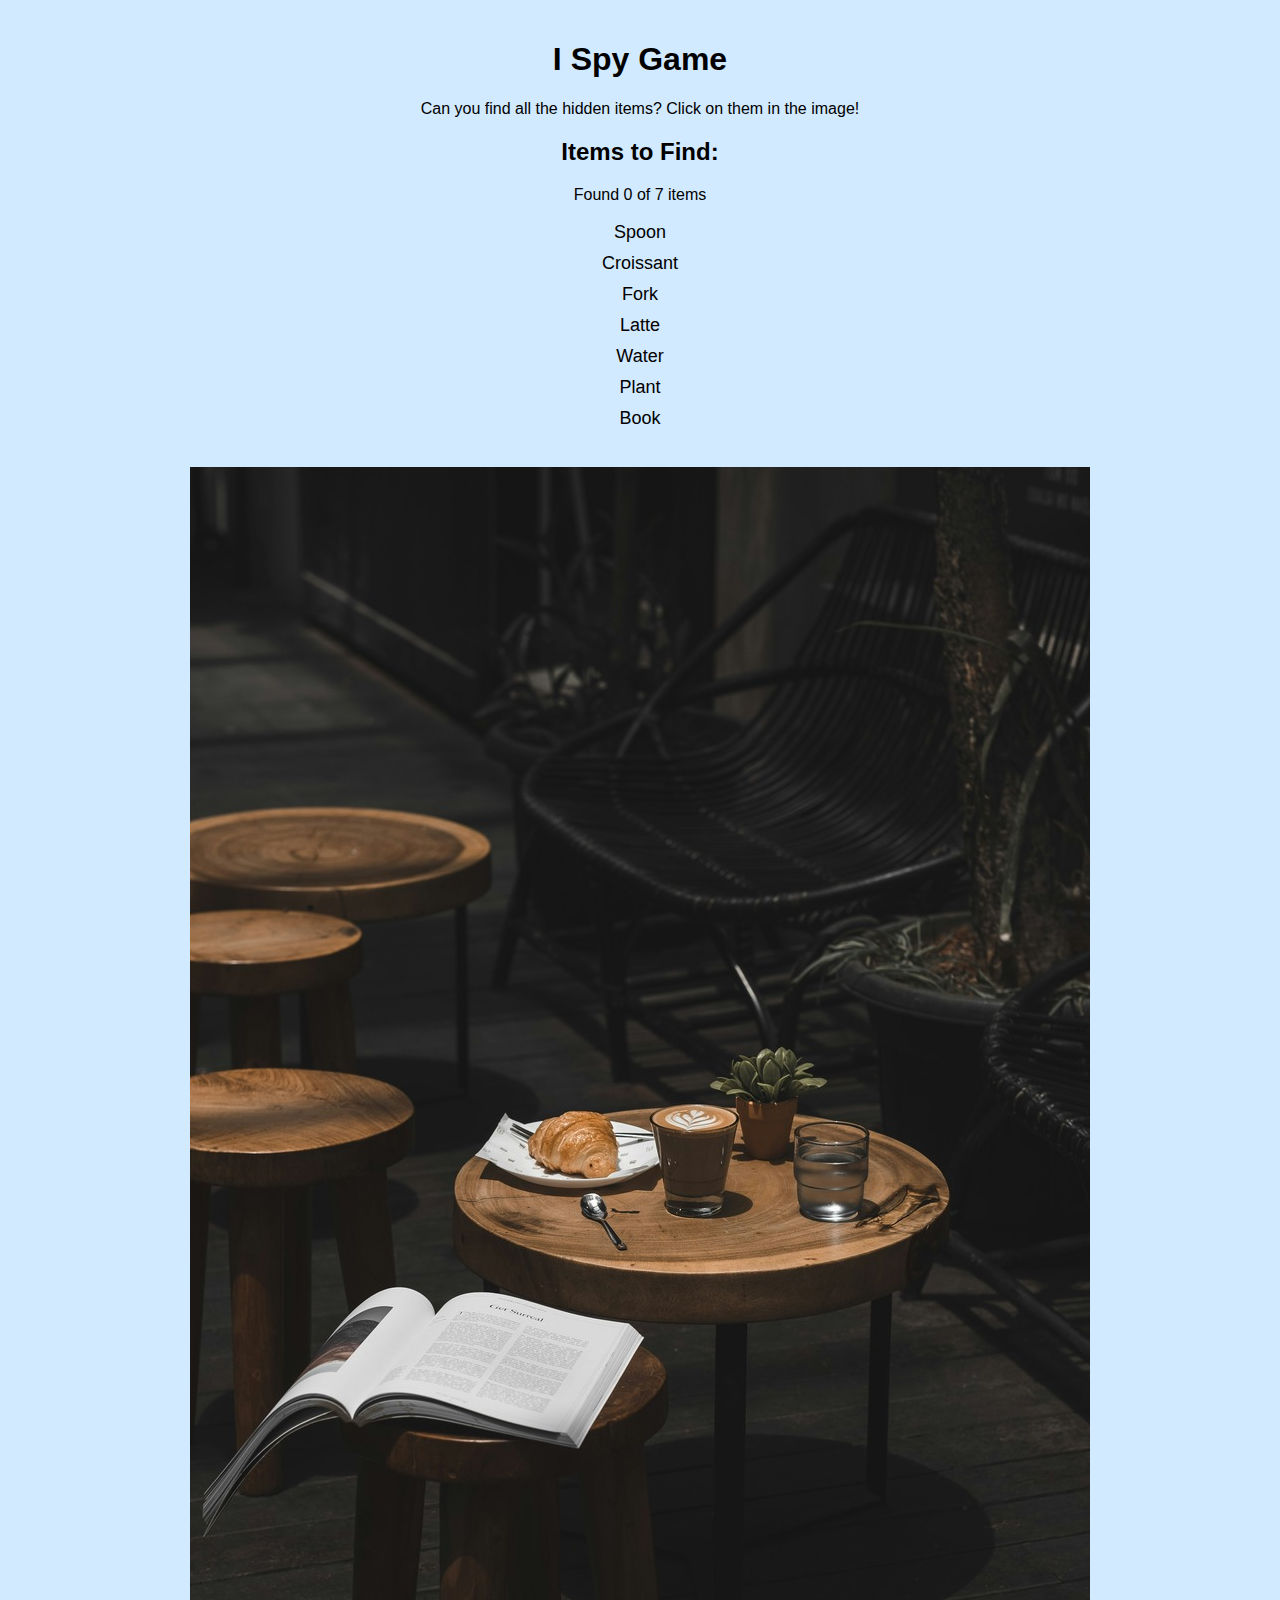
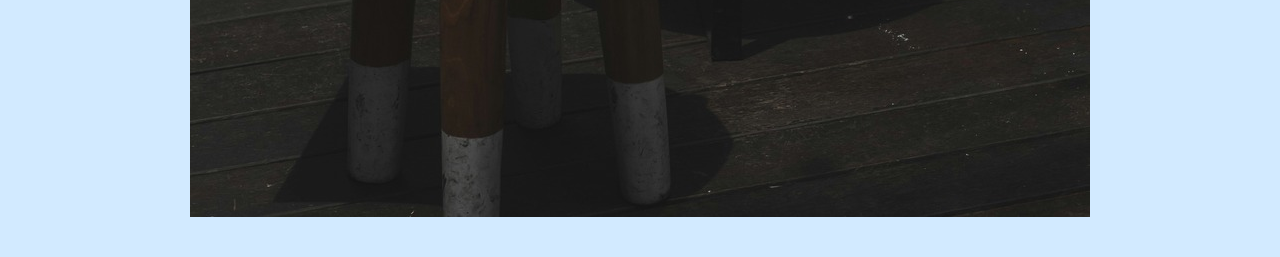
<file: iSpy/index.html>
<!DOCTYPE html>
<html lang="en">
  <head>
    <meta charset="UTF-8" />
    <title>I Spy Game</title>
    <link rel="stylesheet" href="css/styles.css" />
  </head>
  <body>
    <div id="header">
      <h1>I Spy Game</h1>
      <p>Can you find all the hidden items? Click on them in the image!</p>

      <h2>Items to Find:</h2>
      <p id="progress">Found 0 of 7 items</p>
      <ul id="items-list">
        <li id="item-spoon">Spoon</li>
        <li id="item-croissant">Croissant</li>
        <li id="item-fork">Fork</li>
        <li id="item-latte">Latte</li>
        <li id="item-water">Water</li>
        <li id="item-plant">Plant</li>
        <li id="item-book">Book</li>
      </ul>
    </div>

    <div class="image-container">
      <img
        src="images/ispy-img.jpg"
        alt="I Spy"
        usemap="#spy-map"
        id="spy-image"
      />
      <map name="spy-map">
        <area
          id="area-spoon"
          alt="Spoon"
          coords="390,730,437,778"
          shape="rect"
          href="#"
        />
        <area
          id="area-croissant"
          alt="Croissant"
          coords="354,660,420,703"
          shape="rect"
          href="#"
        />
        <area
          id="area-fork"
          alt="Fork"
          coords="322,656,337,672"
          shape="rect"
          href="#"
        />
        <area
          id="area-latte"
          alt="Latte"
          coords="467,647,545,744"
          shape="rect"
          href="#"
        />
        <area
          id="area-water"
          alt="Water"
          coords="616,672,667,744"
          shape="rect"
          href="#"
        />
        <area
          id="area-plant"
          alt="Plant"
          coords="547,592,600,686"
          shape="rect"
          href="#"
        />
        <area
          id="area-book"
          alt="Book"
          coords="107,838,448,963"
          shape="rect"
          href="#"
        />
      </map>
    </div>

    <script src="js/script.js"></script>
  </body>
</html>
</file>
<file: iSpy/css/styles.css>
body {
  display: flex;
  flex-direction: column;
  text-align: center;
  background-color: #d2eaff;
  margin: 0;
  padding: 20px;
  font-family: 'Segoe UI', sans-serif;
  text-align: center;
}

.image-container {
  display: flex;
  justify-content: center;
  margin: 20px;
}

#items-list {
  list-style: none;
  padding: 0;
  font-size: 18px;
}

#items-list li {
  margin: 10px 0;
}
</file>
